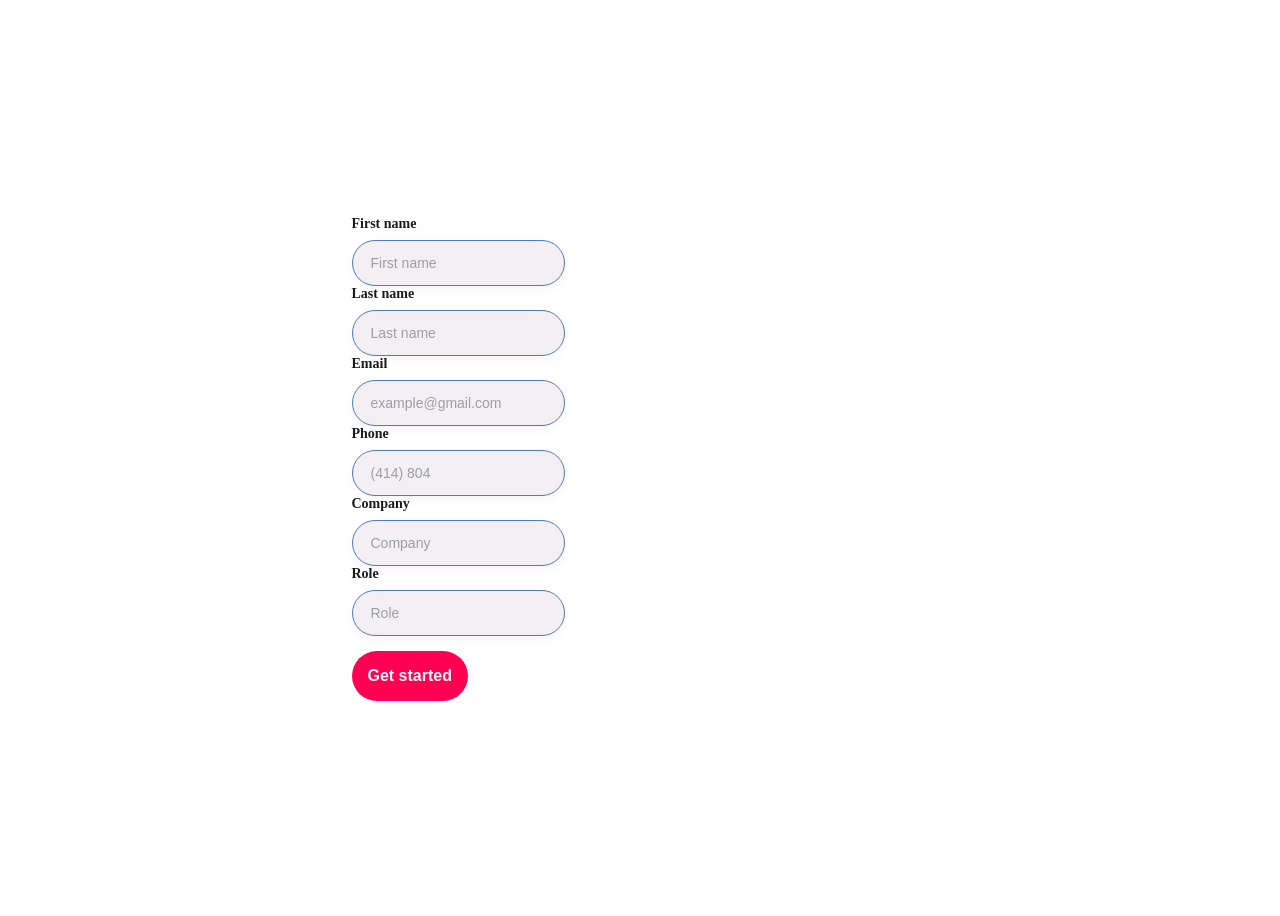
<file: Kanha/home.html>
<!DOCTYPE html>
<html lang="en">
<head>
    <meta charset="UTF-8">
    <meta name="viewport" content="width=device-width, initial-scale=1.0">
    <title>Document</title>
    <link rel="stylesheet" href="style.css">
</head>
<body>
    <form>

  <div>
    <label for="firstName">First name</label>
    <input type="text" id="firstName" name="firstName" placeholder="First name">
  </div>
 
  <div>
    <label for="lastName">Last name</label>
    <input type="text" id="lastName" name="lastName" placeholder="Last name">
  </div>
  
  <div>
    <label for="email">Email</label>
    <input type="email" id="email" name="email" placeholder="example@gmail.com">
  </div>

  <div>
    <label for="phone">Phone</label>
    <input type="tel" id="phone" name="phone" placeholder="(414) 804">
  </div>

  <div>
    <label for="company">Company</label>
    <input type="text" id="company" name="company" placeholder="Company">
  </div>

  <div>
    <label for="role">Role</label>
    <input type="text" id="role" name="role" placeholder="Role">
  </div>

  <button type="submit">Get started</button>
</form>
    
</body>
</html>
</file>
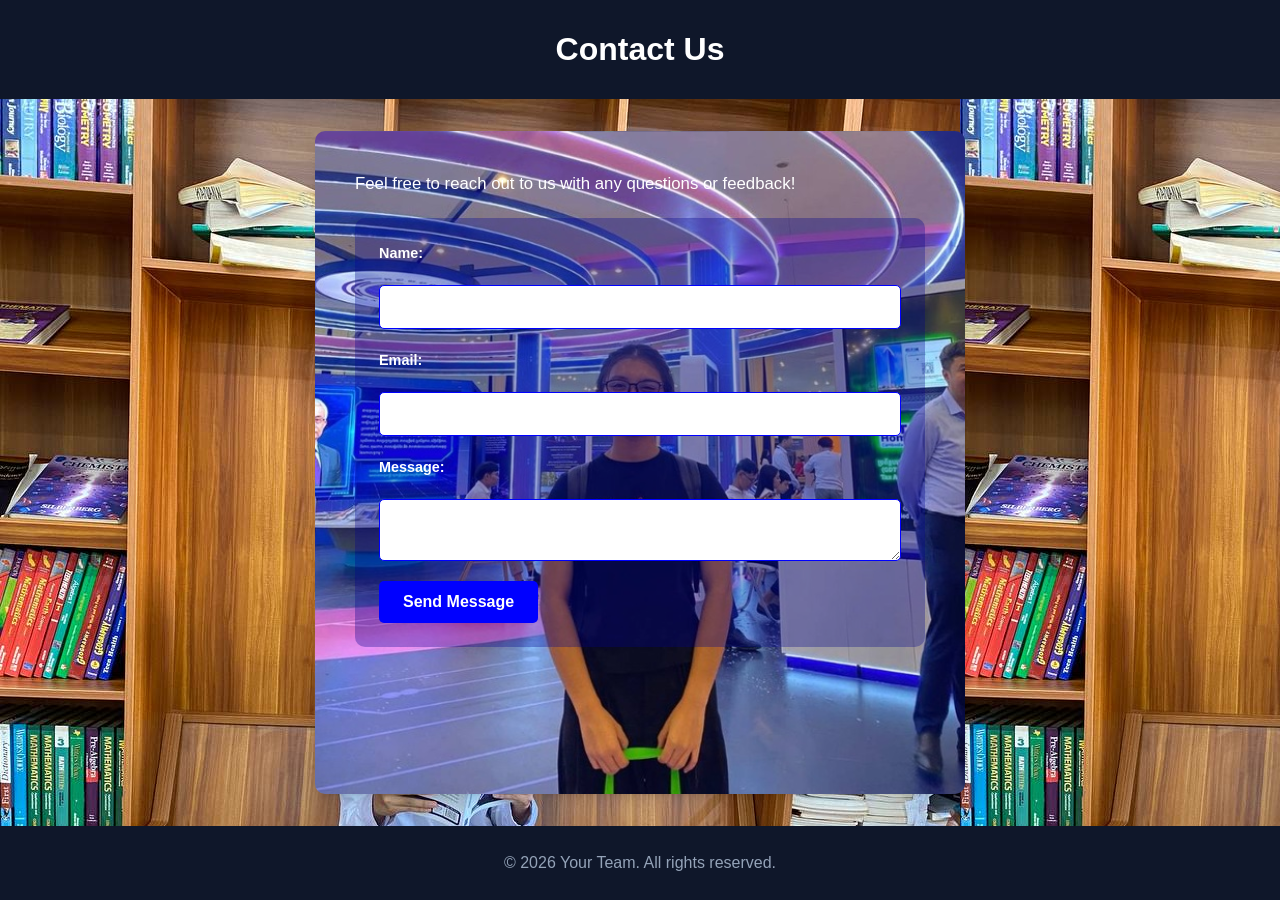
<file: Saem/contact.html>
<!DOCTYPE html>
<html lang="en">
<head>
    <meta charset="UTF-8">
    <meta name="viewport" content="width=device-width, initial-scale=1.0">
    <title>Contact Us</title>
    <link rel="stylesheet" href="style.css">
</head>
<body>
    <header>
        <h1>Contact Us</h1>
    </header>
    <main>
        <p>Feel free to reach out to us with any questions or feedback!</p>
        <form action="submit_form.php" method="post">
            <label for="name">Name:</label>
            <input type="text" id="name" name="name" required>
            <label for="email">Email:</label>
            <input type="email" id="email" name="email" required>
            <label for="message">Message:</label>
            <textarea id="message" name="message" required></textarea>
            <button type="submit">Send Message</button>
        </form>
    </main>
    <footer>
        <p>&copy; 2026 Your Team. All rights reserved.</p>
    </footer>
</body>
</html>
</file>
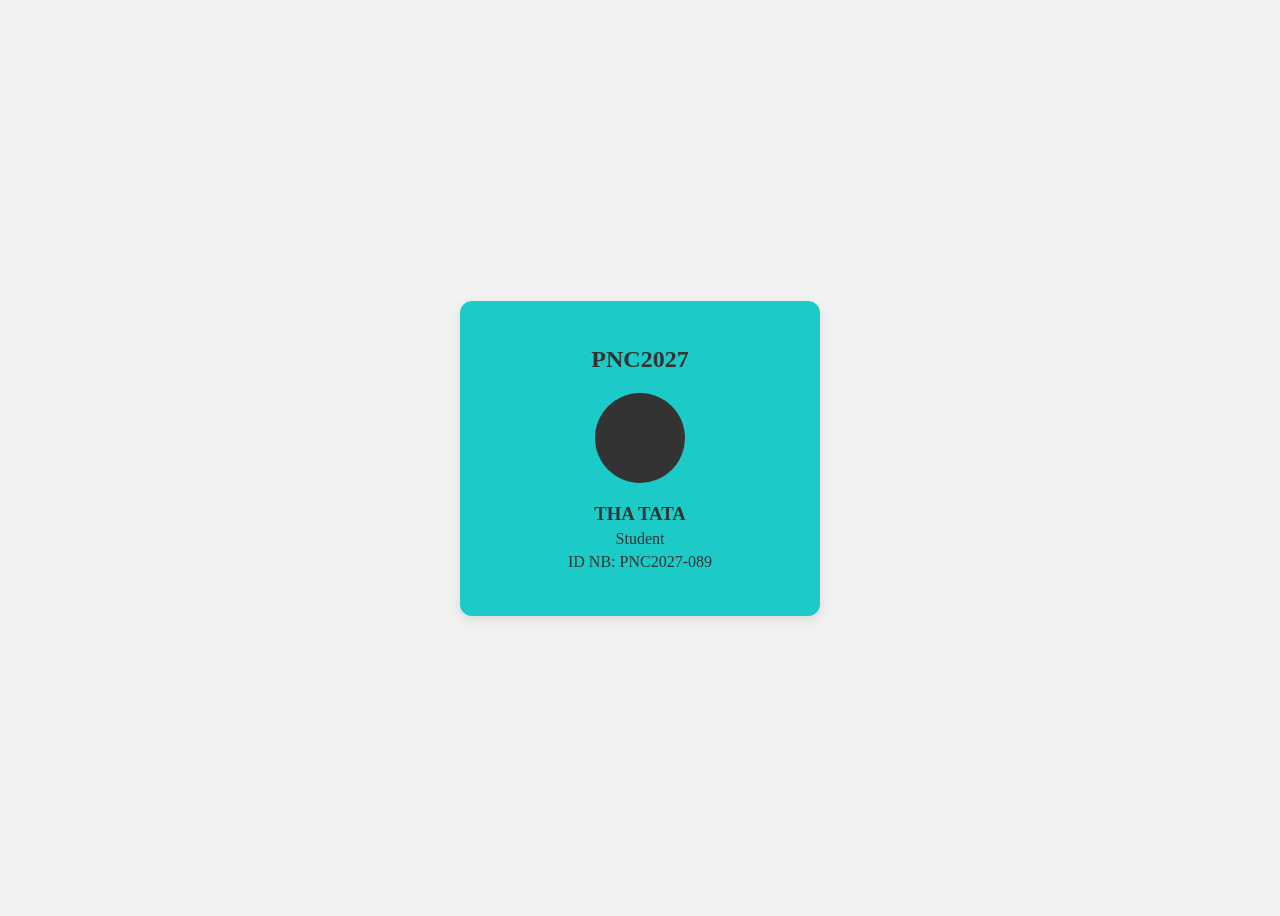
<file: Tata/achiev.html>
<!DOCTYPE html>
<html lang="en">
<head>
    <meta charset="UTF-8">
    <meta name="viewport" content="width=device-width, initial-scale=1.0">
    <title>Document</title>
    <link rel="stylesheet" href="style.css">
</head>
<body>

<div class="id-card">
  
  <h2 class="header-text">PNC2027</h2>
  
  <div class="photo-placeholder"></div>
  
  <h3 class="name">THA TATA</h3>
  <p class="role">Student</p>
  <p class="id-number">ID NB: PNC2027-089</p>

</div>
</body>
</html>
</file>
<file: Kanha/style.css>
body{
    width: 100vh;
    height: 100vh;
    display: flex;
    flex-direction: column;
    justify-content: center;
    align-items: center;
}
.form-card {
  background-color: #ee62d7;
  padding: 40px 30px;
  border-radius: 28px;
  width: 380px;
  box-shadow: 0 10px 25px rgba(0, 0, 0, 0.3);
  font-family: Arial, sans-serif;
}

.form-grid {
  display: grid;
  grid-template-columns: 1fr 1fr;
  gap: 20px 15px;
}

label {
  display: block;
  font-size: 14px;
  font-weight: 700;
  color: #1a1a1a;
  margin-bottom: 8px;
}

input[type="text"],
input[type="email"],
input[type="tel"] {
  width: 100%;
  padding: 14px 18px;
  border: 1px solid #4f7abc;
  border-radius: 50px;
  font-size: 14px;
  color: #333333;
  background-color: #f3eff2;
  box-shadow: 0 4px 12px rgba(0, 0, 0, 0.04);
  outline: none;
  box-sizing: border-box;
}

input::placeholder {
  color: #9aa0a6;
}

input:focus {
  border-color: #ff0055;
  box-shadow: 0 4px 12px rgba(255, 0, 85, 0.15);
}
button[type="submit"] {
  grid-column: span 2;
  margin-top: 15px;
  padding: 16px;
  border: none;
  border-radius: 50px;
  background-color: #ff0055;
  color: #f6f7f6;
  font-size: 16px;
  font-weight: 700;
  cursor: pointer;
}

button[type="submit"]:hover {
  background-color: #df62d6;
}
</file>
<file: Saem/style.css>
* {
    margin: 0;
    padding: 0;
    box-sizing: border-box;
}

body {
    font-family: sans-serif;
    line-height: 1.6;
    color: white;
    background: url(./images/body.jpg) darkblue ;
    display: flex;
    flex-direction: column;
    min-height: 100vh;
}
header {
    background-color: #0f172a;
    color: #ffffff;
    padding: 1.5rem 1rem;
    text-align: center;
}

main {
    flex: 1; 
    width: 90%;
    max-width: 650px;
    margin: 2rem auto;
    padding: 2.5rem;
    background-image: url('./images/background.jpg');
    background-size: cover;
    background-position: center;
    border-radius: 10px;
    box-shadow: 0 10px 15px -3px rgba(0, 0, 0, 0.1), 0 4px 6px -4px rgba(0, 0, 0, 0.1);
}

main p {
    color: #ffffff;
    margin-bottom: 1.25rem;
    font-size: 1.05rem;
}

form {
    background-color: rgba(0, 0, 139, 0.322);
    padding: 1.5rem;
    border-radius: 10px;
    display: flex;
    flex-direction: column;
    gap: 1.25rem;
}

.form-group {
    display: flex;
    flex-direction: column;
    gap: 0.5rem;
}

form label {
    font-weight: 600;
    font-size: 0.9rem;
    color: white;
}

form input,
form textarea {
    width: 100%;
    padding: 0.75rem;
    border: 1px solid blue;
    border-radius: 5px;
    font-family: inherit;
    font-size: 1rem;
    transition: border-color 0.2s ease, box-shadow 0.2s ease;
}

form input:focus,
form textarea:focus {
    outline: none;
    border-color: blue;
    box-shadow: 0 0 0 3px rgba(37, 99, 235, 0.2);
}

form button {
    background-color: blue;
    color: #ffffff;
    padding: 0.75rem 1.5rem;
    border: none;
    border-radius: 5px;
    font-size: 1rem;
    font-weight: 600;
    cursor: pointer;
    transition: background-color 0.2s ease, transform 0.1s ease;
    align-self: flex-start; 
}

form button:hover {
    background-color: #1d4ed8;
}

form button:active {
    transform: scale(0.98);
}
footer {
    background-color: #0f172a;
    color: #94a3b8;
    text-align: center;
    padding: 1.5rem 1rem;
    margin-top: auto;
}
</file>
<file: Tata/style.css>
body {
  background-color: #f2f2f2;
  display: flex;
  justify-content: center;
  align-items: center;
  height: 100vh;
  font-family: "Times New Roman", Times, serif;
}

.id-card {
  background-color: #1ccac8;
  width: 320px;
  padding: 40px 20px;
  border-radius: 12px;
  box-shadow: 0 4px 12px rgba(0,0,0,0.1); 
  text-align: center; 
  color: #333333; 
}

.photo-placeholder {
  width: 90px;
  height: 90px;
  background-color: #333333;
  border-radius: 50%; 
  margin: 20px auto; 
}

.header-text, .name, .role, .id-number {
  margin: 5px 0; 
}
</file>
